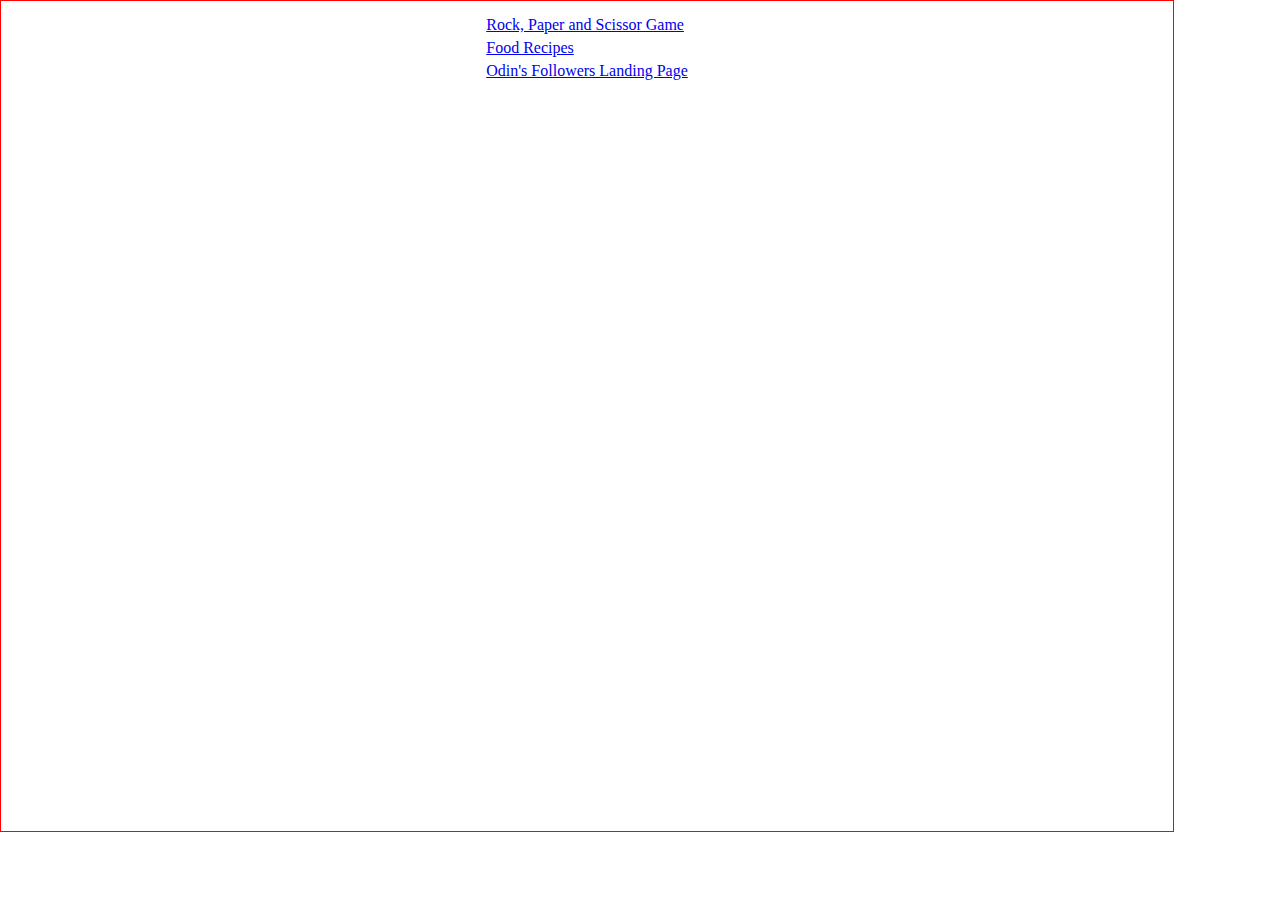
<file: index.html>
<!DOCTYPE html>
<html lang="en">
<head>
    <meta charset="UTF-8">
    <meta http-equiv="X-UA-Compatible" content="IE=edge">
    <meta name="viewport" content="width=device-width, initial-scale=1.0">
    <link rel="stylesheet" href="styles.css">
    <title>Odin Tasks</title>
</head>
<body>
    <main>
        <section class="projects">
            <a href="../rockPaperScizor/rps.html">Rock, Paper and Scissor Game</a>
            <a href="../odin-project/recipes.html">Food Recipes</a>
            <a href="../landing-page/landingpage.html">Odin's Followers Landing Page</a>
        </section>
    </main>
</body>
</html>
</file>
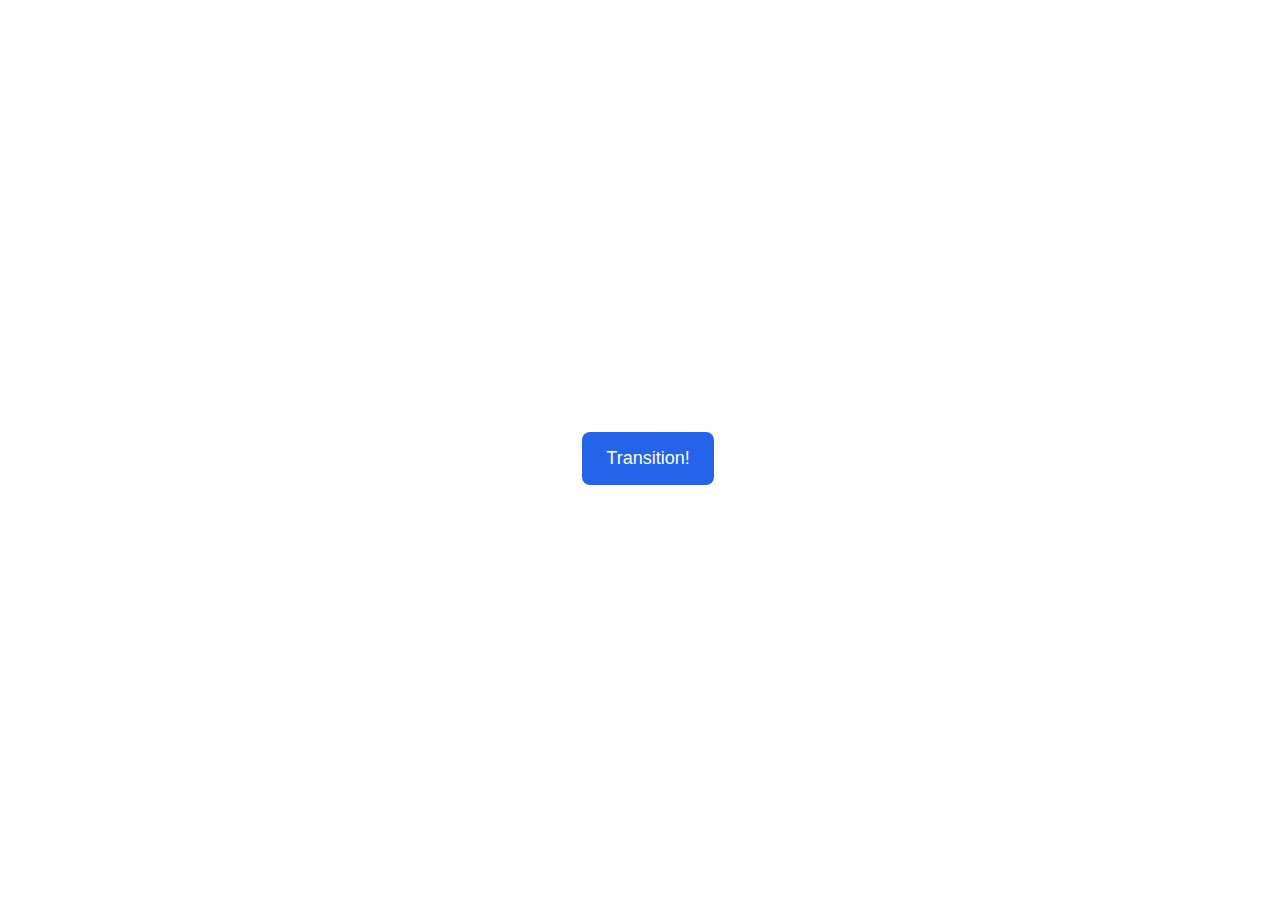
<file: css-exercises/animation/01-button-hover/index.html>
<!DOCTYPE html>
<html lang="en">
  <head>
    <meta charset="UTF-8" />
    <meta http-equiv="X-UA-Compatible" content="IE=edge" />
    <meta name="viewport" content="width=device-width, initial-scale=1.0" />
    <title>Button Hover</title>
    <link rel="stylesheet" href="style.css" />
  </head>
  <body>
    <div id="transition-container">
      <button>Transition!</button>
    </div>
  </body>
</html>
</file>
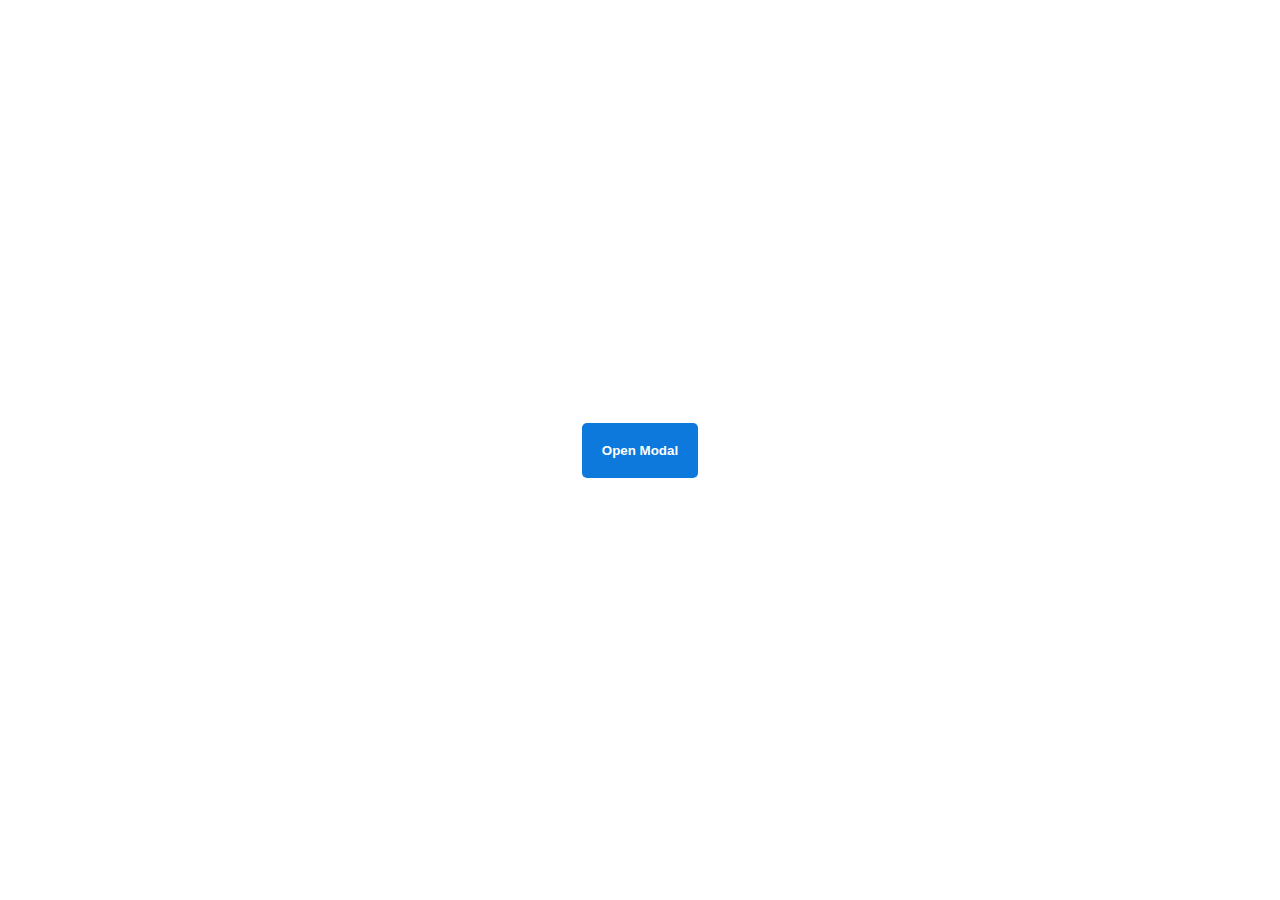
<file: css-exercises/animation/02-pop-up/index.html>
<!DOCTYPE html>
<html lang="en">
  <head>
    <meta charset="UTF-8" />
    <meta http-equiv="X-UA-Compatible" content="IE=edge" />
    <meta name="viewport" content="width=device-width, initial-scale=1.0" />
    <title>Popup</title>
    <link rel="stylesheet" href="style.css" />
  </head>
  <body>
    <div class="backdrop"></div>
    <div class="popup-modal">
      <h1>Look at me!</h1>
      <p>I'm a pop up dialog!</p>
      <button id="close-modal">Close Modal</button>
    </div>
    <div class="button-container">
      <button id="trigger-modal">Open Modal</button>
    </div>
    <script src="script.js"></script>
  </body>
</html>
</file>
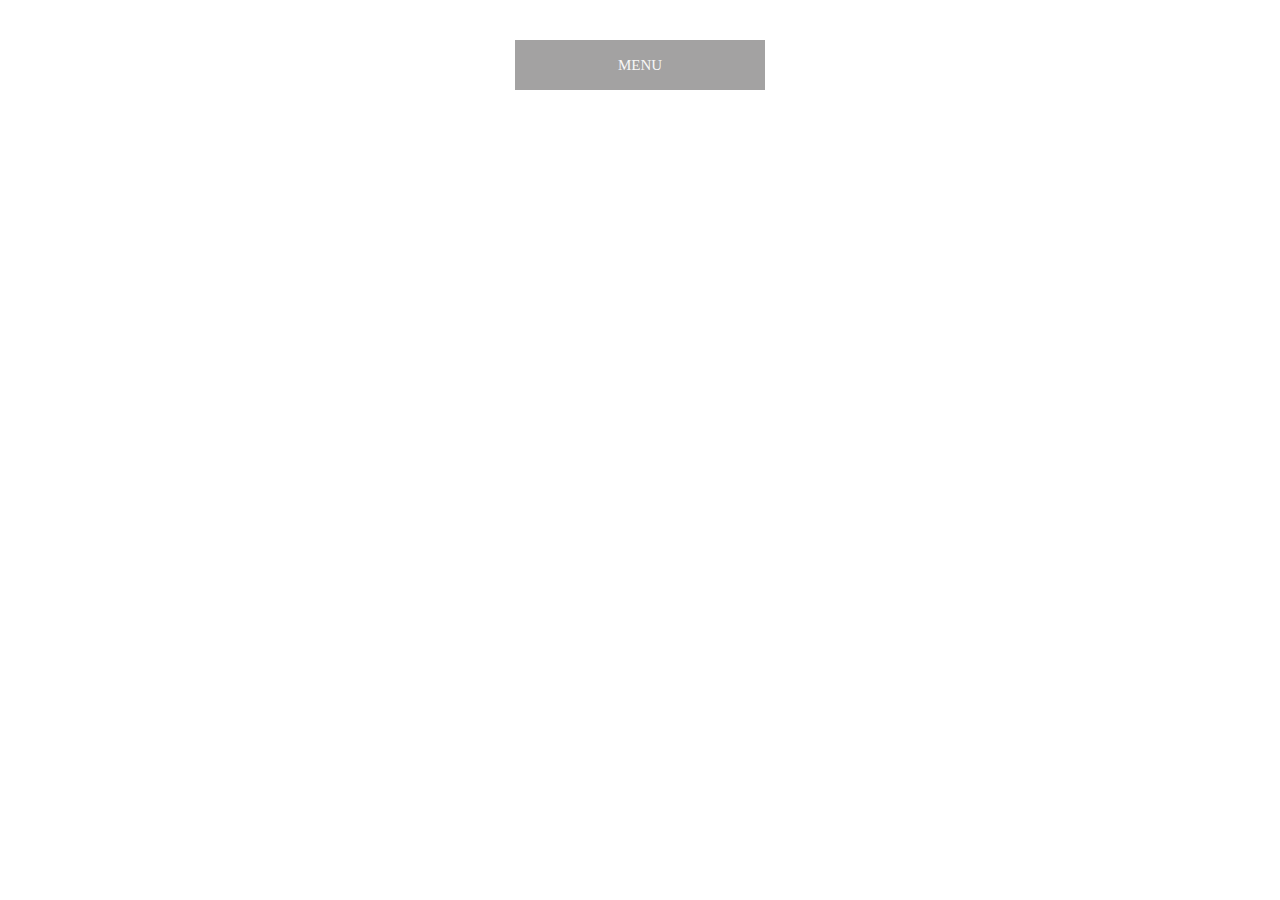
<file: css-exercises/animation/03-dropdown-menu/index.html>
<!DOCTYPE html>
<html lang="en">
  <head>
    <meta charset="UTF-8" />
    <meta http-equiv="X-UA-Compatible" content="IE=edge" />
    <meta name="viewport" content="width=device-width, initial-scale=1.0" />
    <title>Dropdown Menu</title>
    <link rel="stylesheet" href="style.css" />
  </head>
  <body>
    <div class="dropdown-container">
        <div class="menu-title">MENU</div>
        <ul class="dropdown-menu">
            <li>ITEM 1</li>
            <li>ITEM 2</li>
            <li>ITEM 3</li>
            <li>ITEM 4</li>
            <li>ITEM 5</li>
        </ul>
    </div>
    <script src="script.js"></script>
  </body>
</html>
</file>
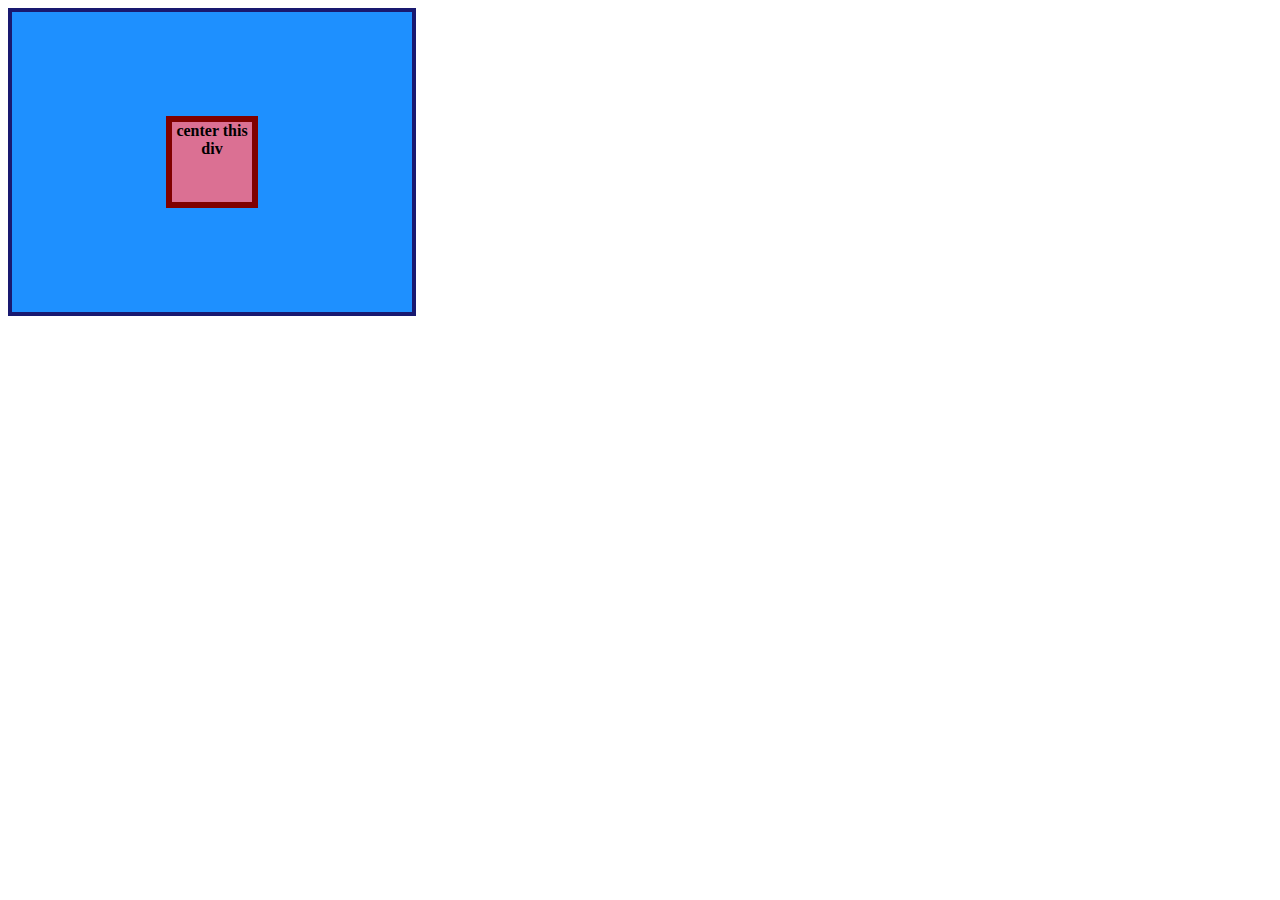
<file: css-exercises/flex/01-flex-center/index.html>
<!DOCTYPE html>
<html lang="en">
  <head>
    <meta charset="UTF-8">
    <meta http-equiv="X-UA-Compatible" content="IE=edge">
    <meta name="viewport" content="width=device-width, initial-scale=1.0">
    <title>CENTER THIS DIV</title>
    <link rel="stylesheet" href="style.css">
  </head>
  <body>
    <div class="container">
      <div class="box">center this div</div>
    </div>
  </body>
</html>
</file>
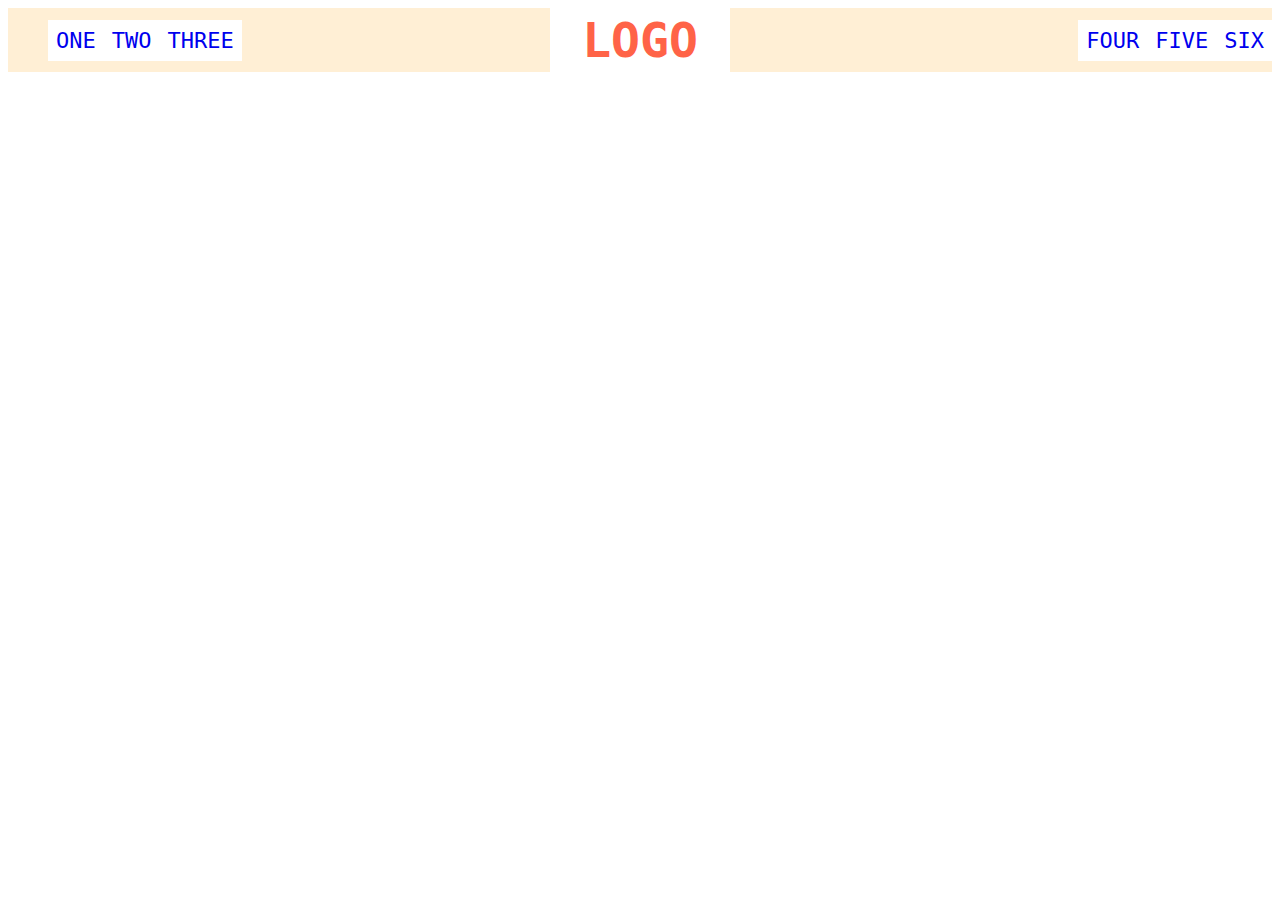
<file: css-exercises/flex/02-flex-header/index.html>
<!DOCTYPE html>
<html lang="en">
  <head>
    <meta charset="UTF-8">
    <meta http-equiv="X-UA-Compatible" content="IE=edge">
    <meta name="viewport" content="width=device-width, initial-scale=1.0">
    <title>Flex Header</title>
    <link rel="stylesheet" href="style.css">
  </head>
  <body>
    <div class="header">
      <div class="left-links">
        <ul>
          <li><a href="#">ONE</a></li>
          <li><a href="#">TWO</a></li>
          <li><a href="#">THREE</a></li>
        </ul>
      </div>
      <div class="logo">LOGO</div>
      <div class="right-links">
        <ul>
          <li><a href="#">FOUR</a></li>
          <li><a href="#">FIVE</a></li>
          <li><a href="#">SIX</a></li>
        </ul>
      </div>
    </div>
  </body>
</html>
</file>
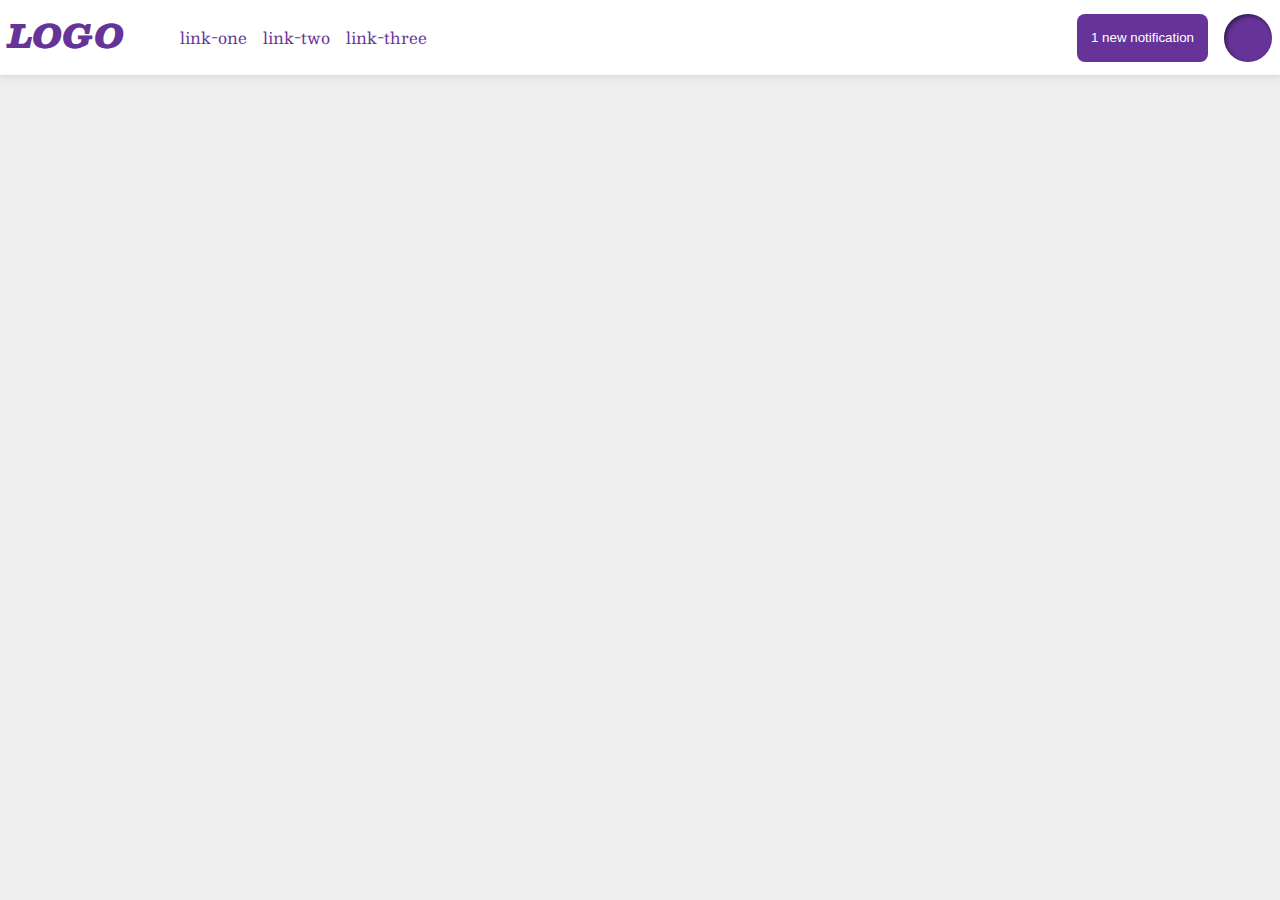
<file: css-exercises/flex/03-flex-header-2/index.html>
<!DOCTYPE html>
<html lang="en">
  <head>
    <meta charset="UTF-8">
    <meta http-equiv="X-UA-Compatible" content="IE=edge">
    <meta name="viewport" content="width=device-width, initial-scale=1.0">
    <title>Flex Header 2</title>
    <link rel="stylesheet" href="style.css">
  </head>
  <body>
    <div class="header">
      <div class="left-container">
        <div class="logo">
          LOGO
        </div>
        <ul class="links">
          <li><a href="google.com">link-one</a></li>
          <li><a href="google.com">link-two</a></li>
          <li><a href="google.com">link-three</a></li>
        </ul>
      </div>
      <div class="right-container">
        <button class="notifications">
          1 new notification
        </button>
        <div class="profile-image"></div>
      </div>
    </div>
  </body>
</html>
</file>
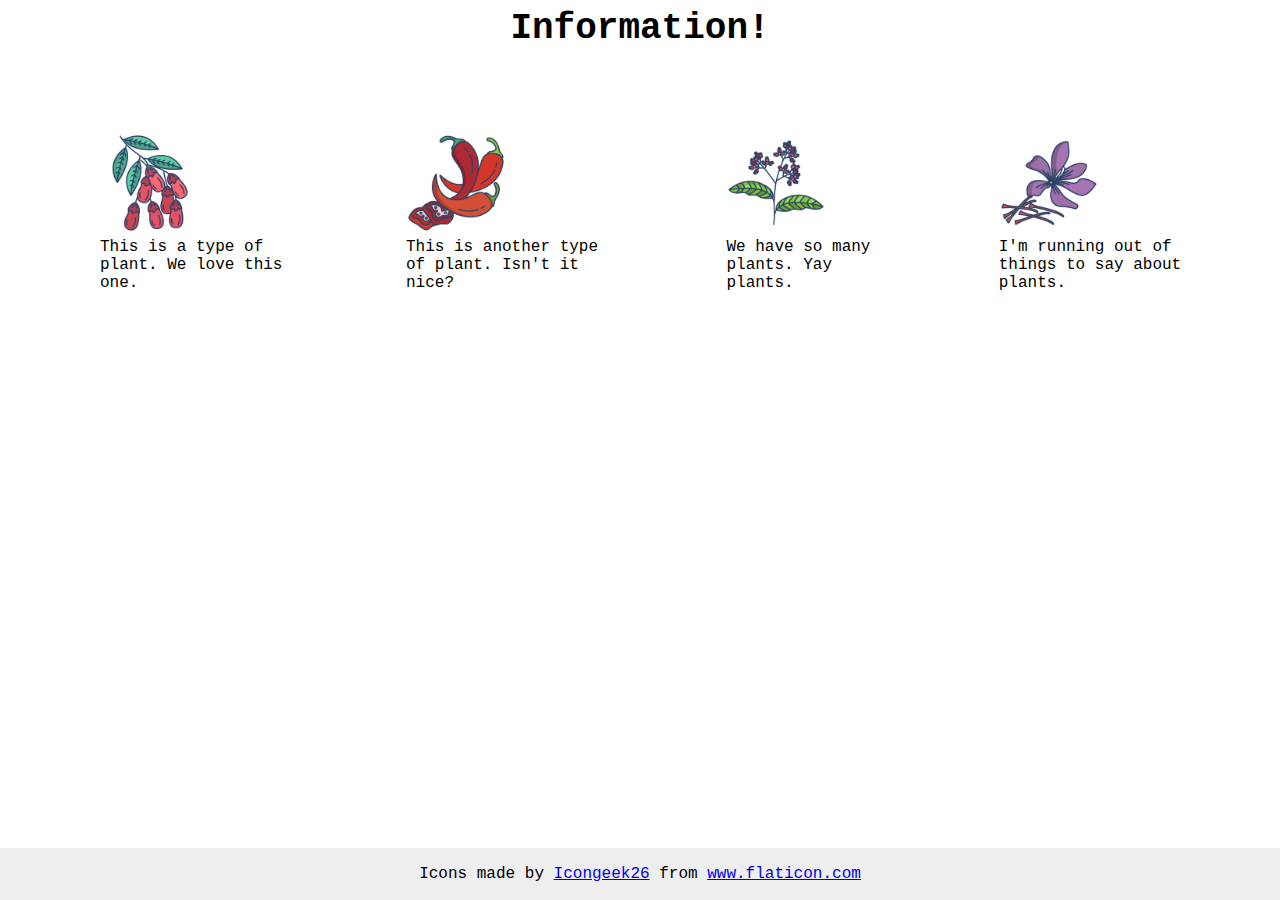
<file: css-exercises/flex/04-flex-information/index.html>
<!DOCTYPE html>
<html lang="en">
  <head>
    <meta charset="UTF-8">
    <meta http-equiv="X-UA-Compatible" content="IE=edge">
    <meta name="viewport" content="width=device-width, initial-scale=1.0">
    <title>Information</title>
    <link rel="stylesheet" href="style.css">
  </head>
  <body>
    <div class="title">Information!</div>

    <ul class="flex-container">
      <li>
        <img src="./images/barberry.png" alt="barberry">
        <div class="text">This is a type of plant. We love this one.</div>
      </li>      
      <li>
        <img src="./images/chilli.png" alt="chili">
        <div class="text">This is another type of plant. Isn't it nice?</div>
      </li>
      <li>
        <img src="./images/pepper.png" alt="pepper">
        <div class="text">We have so many plants. Yay plants.</div>
      </li>      
      <li>
        <img src="./images/saffron.png" alt="saffron">
        <div class="text">I'm running out of things to say about plants.</div>
      </li>
    </ul>

    <!-- disregard this section, it's here to give attribution to the creator of these icons -->
    <div class="footer">
      <div>Icons made by <a href="https://www.flaticon.com/authors/icongeek26" title="Icongeek26">Icongeek26</a> from <a href="https://www.flaticon.com/" title="Flaticon">www.flaticon.com</a></div>
    </div>
  </body>
</html>
</file>
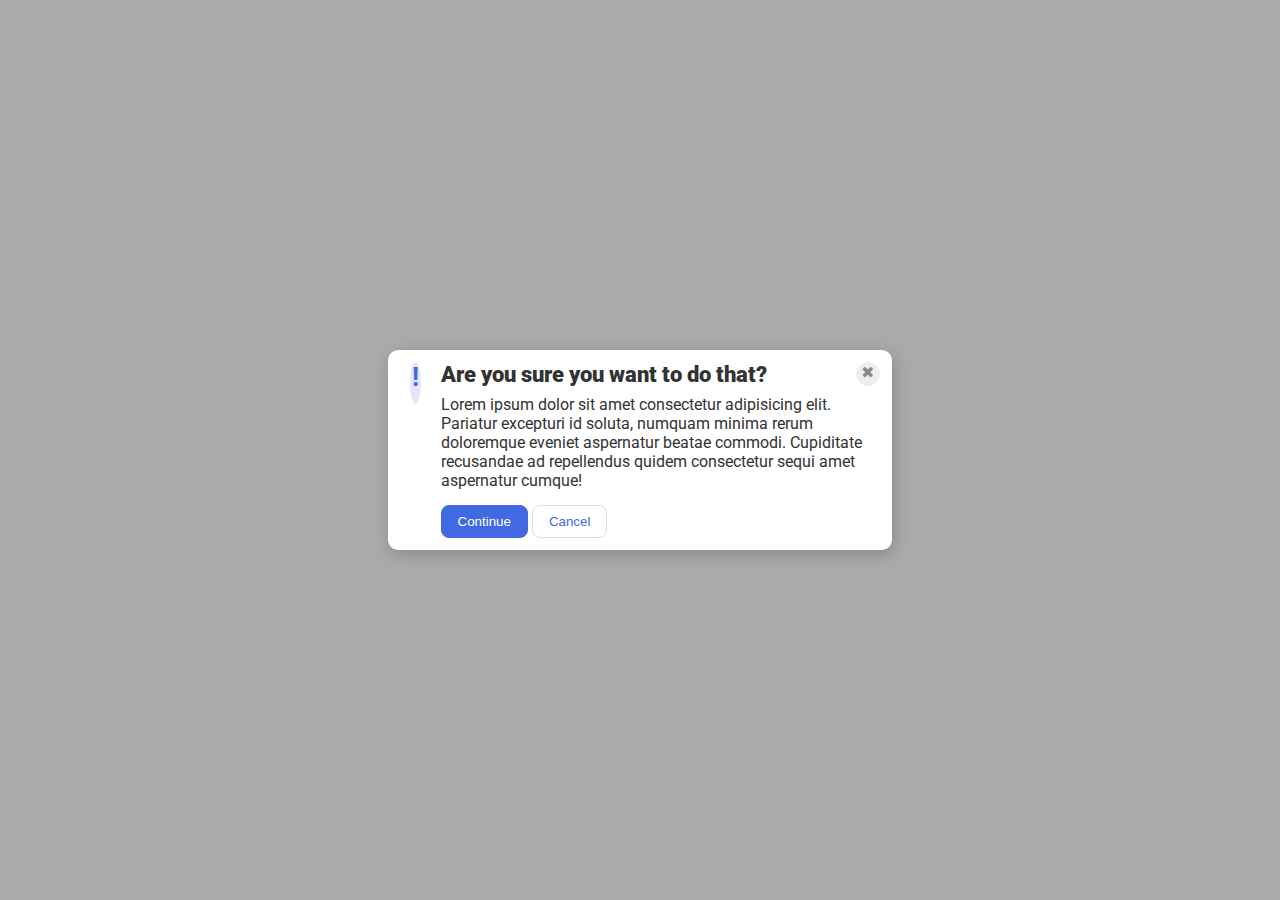
<file: css-exercises/flex/05-flex-modal/index.html>
<!DOCTYPE html>
<html lang="en">
  <head>
    <meta charset="UTF-8">
    <meta http-equiv="X-UA-Compatible" content="IE=edge">
    <meta name="viewport" content="width=device-width, initial-scale=1.0">
    <link rel="stylesheet" href="style.css">
    <title>Modal</title>
  </head>
  <body>
    <div class="modal">
      <div class="icon">!</div>
      <div class="modal-content">
        <div class="top-content">
          <div class="header">Are you sure you want to do that?</div>
          <button class="close-button">✖</button>
        </div>
        <div class="text">Lorem ipsum dolor sit amet consectetur adipisicing elit. Pariatur excepturi id soluta, numquam minima rerum doloremque eveniet aspernatur beatae commodi. Cupiditate recusandae ad repellendus quidem consectetur sequi amet aspernatur cumque!</div>
        <div class="button-action">
          <button class="continue">Continue</button>
          <button class="cancel">Cancel</button>
        </div>
      </div>
    </div>
  </body>
</html>
</file>
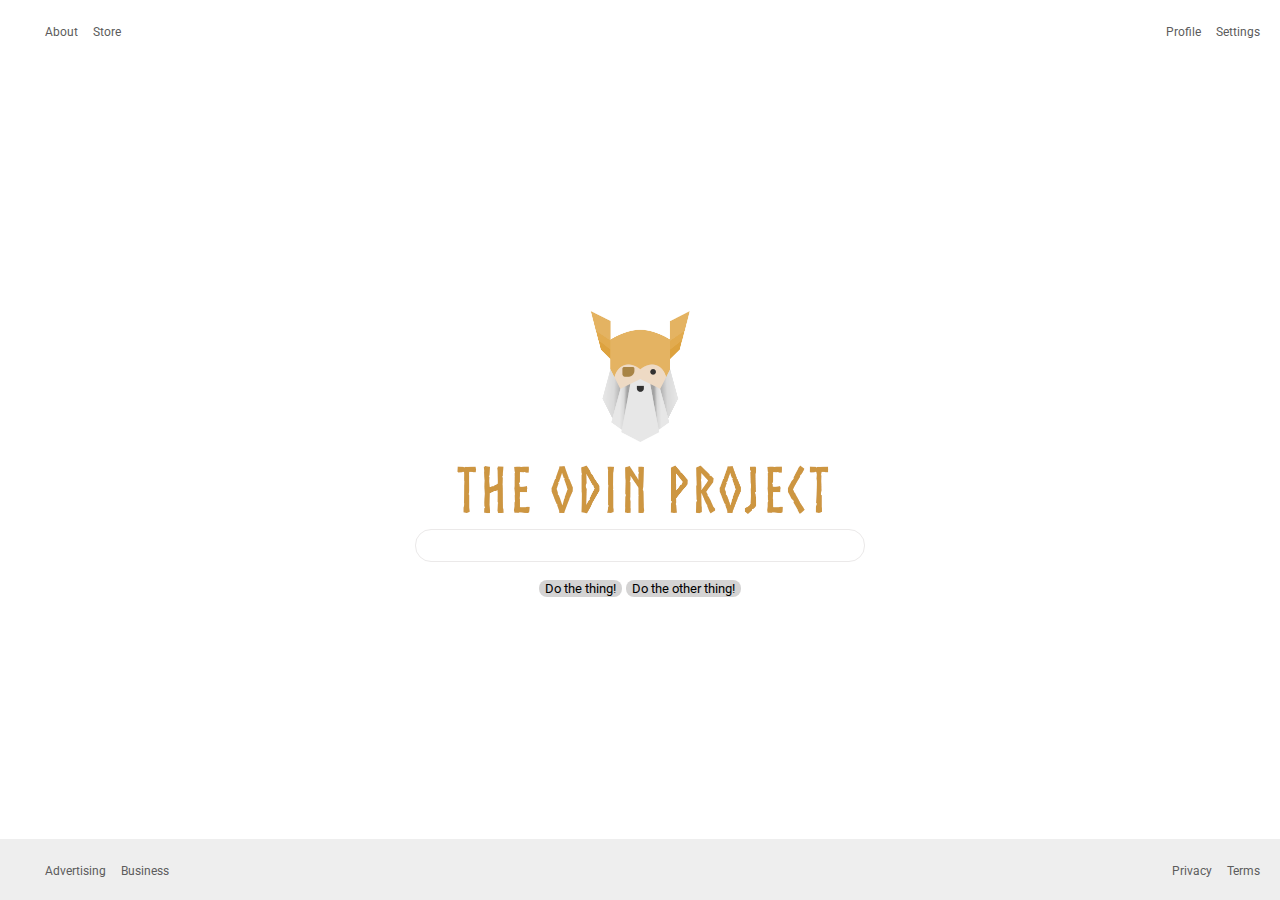
<file: css-exercises/flex/06-flex-layout/index.html>
<!DOCTYPE html>
<html lang="en">
  <head>
    <meta charset="UTF-8">
    <meta http-equiv="X-UA-Compatible" content="IE=edge">
    <meta name="viewport" content="width=device-width, initial-scale=1.0">
    <title>LAYOUT</title>
    <link rel="stylesheet" href="./style.css">
  </head>
  <body>
    <div class="header">
      <ul class="left-links">
        <li><a href="#">About</a></li>
        <li><a href="#">Store</a></li>
      </ul>
      <ul class="right-links">
        <li><a href="#">Profile</a></li>
        <li><a href="#">Settings</a></li>
      </ul>
    </div>
    <div class="content">
      <img src="./logo.png" alt="Project logo. Represents odin with the project name.">
      <div class="input">
        <input type="text">
      </div>
      <div class="buttons">
        <button>Do the thing!</button>
        <button>Do the other thing!</button>
      </div>
    </div>
    <div class="footer">
      <ul class="left-links">
        <li><a href="#">Advertising</a></li>
        <li><a href="#">Business</a></li>
      </ul>
      <ul class="right-links">
        <li><a href="#">Privacy</a></li>
        <li><a href="#">Terms</a></li>
      </ul>
    </div>
  </body>
</html>
</file>
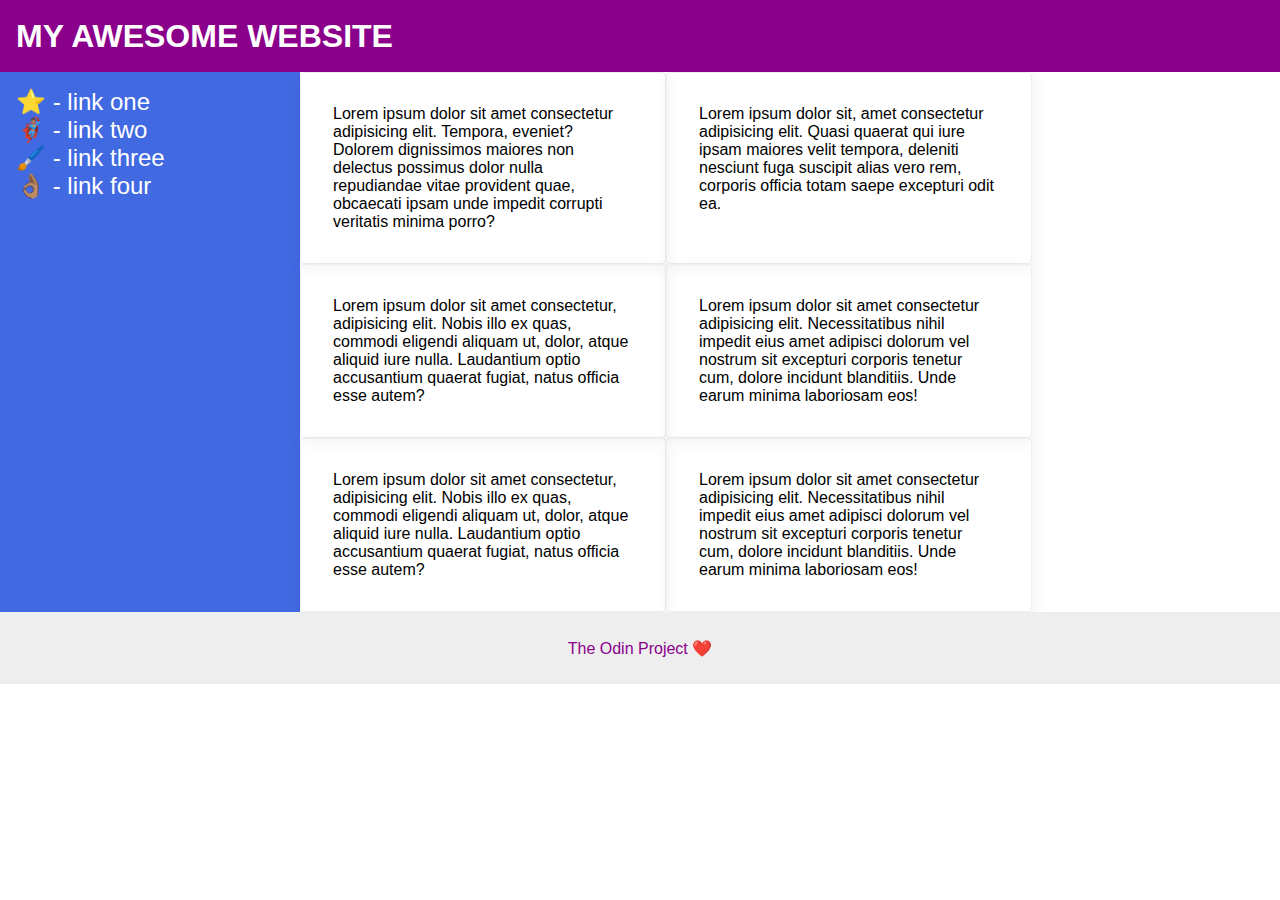
<file: css-exercises/flex/07-flex-layout-2/index.html>
<!DOCTYPE html>
<html lang="en">
  <head>
    <meta charset="UTF-8">
    <meta http-equiv="X-UA-Compatible" content="IE=edge">
    <meta name="viewport" content="width=device-width, initial-scale=1.0">
    <title>The Holy Grail</title>
    <link rel="stylesheet" href="style.css">
  </head>
  <body>
    <div class="header">
      MY AWESOME WEBSITE
    </div>
    
    <div class="content">
      <div class="sidebar">
        <ul>
          <li><a href="#">⭐ - link one</a></li>
          <li><a href="#">🦸🏽‍♂️ - link two</a></li>
          <li><a href="#">🖌️ - link three</a></li>
          <li><a href="#">👌🏽 - link four</a></li>
        </ul>
      </div>
      
      <div class="content-text">
        <div class="card">Lorem ipsum dolor sit amet consectetur adipisicing elit. Tempora, eveniet? Dolorem dignissimos maiores non delectus possimus dolor nulla repudiandae vitae provident quae, obcaecati ipsam unde impedit corrupti veritatis minima porro?</div>
        <div class="card">Lorem ipsum dolor sit, amet consectetur adipisicing elit. Quasi quaerat qui iure ipsam maiores velit tempora, deleniti nesciunt fuga suscipit alias vero rem, corporis officia totam saepe excepturi odit ea.</div>
        <div class="card">Lorem ipsum dolor sit amet consectetur, adipisicing elit. Nobis illo ex quas, commodi eligendi aliquam ut, dolor, atque aliquid iure nulla. Laudantium optio accusantium quaerat fugiat, natus officia esse autem?</div>
        <div class="card">Lorem ipsum dolor sit amet consectetur adipisicing elit. Necessitatibus nihil impedit eius amet adipisci dolorum vel nostrum sit excepturi corporis tenetur cum, dolore incidunt blanditiis. Unde earum minima laboriosam eos!</div>
        <div class="card">Lorem ipsum dolor sit amet consectetur, adipisicing elit. Nobis illo ex quas, commodi eligendi aliquam ut, dolor, atque aliquid iure nulla. Laudantium optio accusantium quaerat fugiat, natus officia esse autem?</div>
        <div class="card">Lorem ipsum dolor sit amet consectetur adipisicing elit. Necessitatibus nihil impedit eius amet adipisci dolorum vel nostrum sit excepturi corporis tenetur cum, dolore incidunt blanditiis. Unde earum minima laboriosam eos!</div>
      </div>
    </div>
    <div class="footer">
      The Odin Project ❤️
    </div>
  </body>
</html>
</file>
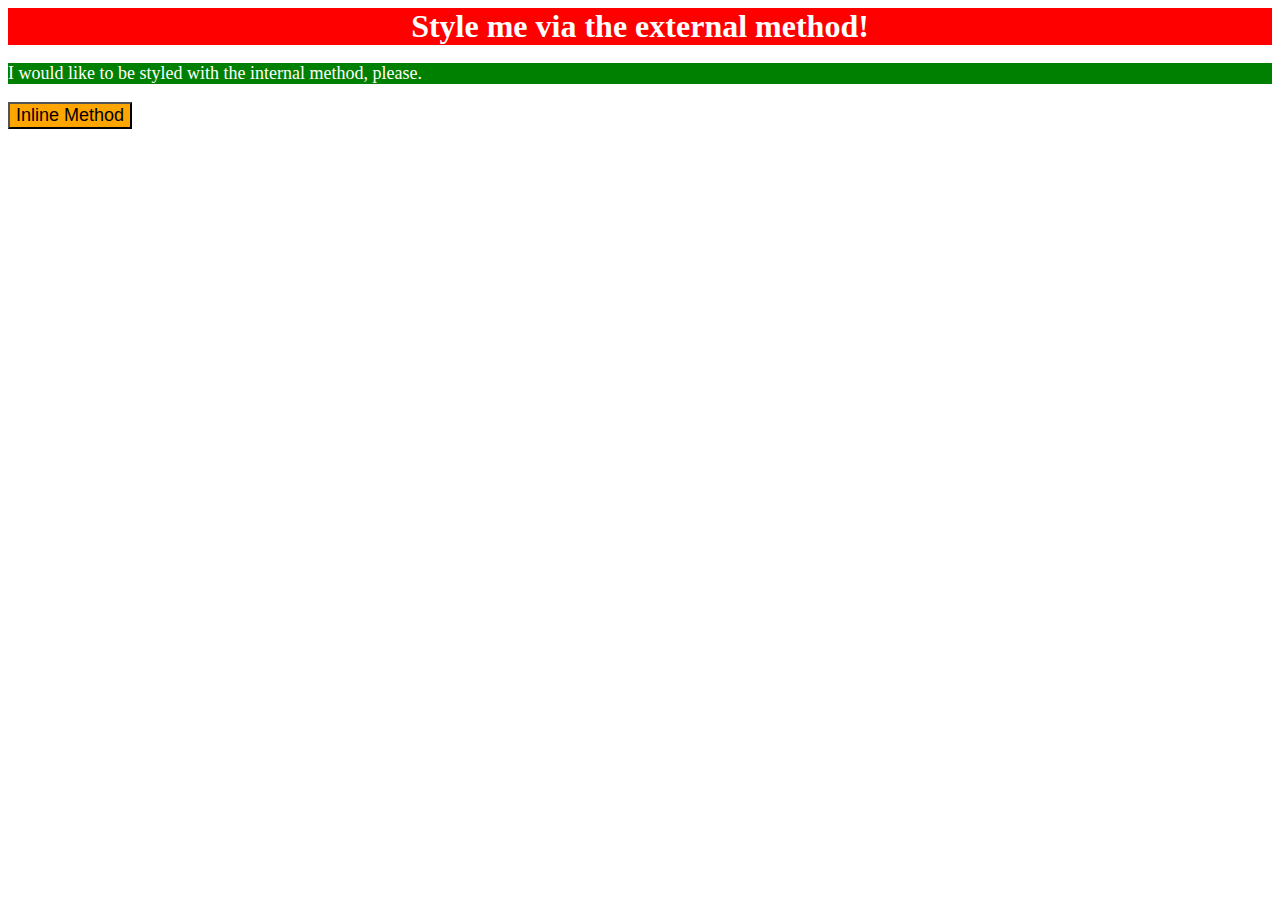
<file: css-exercises/foundations/01-css-methods/index.html>
<!DOCTYPE html>
<html lang="en">
  <head>
    <meta charset="UTF-8">
    <meta http-equiv="X-UA-Compatible" content="IE=edge">
    <meta name="viewport" content="width=device-width, initial-scale=1.0">
    <title>Methods for Adding CSS</title>
    <link rel="stylesheet" href="styles.css">
  </head>
  <body>
    <div>Style me via the external method!</div>
    <style>
      p {
        background-color: green;
        color: white;
        font-size: 18px;
      }
    </style>

    <p>I would like to be styled with the internal method, please.</p>
    
    <button style="background-color: orange; font-size: 18px;">Inline Method</button>
  </body>
</html>
</file>
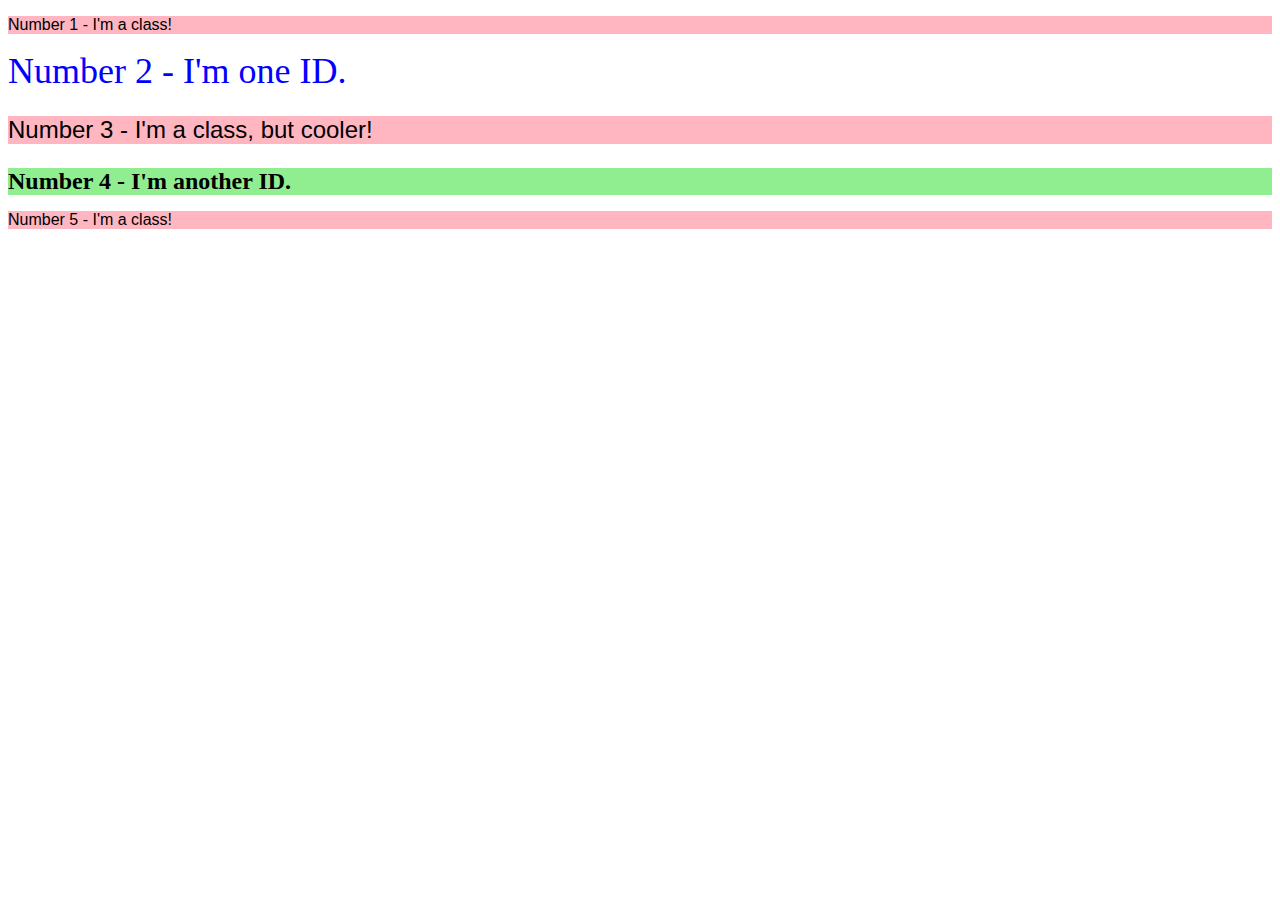
<file: css-exercises/foundations/02-class-id-selectors/index.html>
<!DOCTYPE html>
<html lang="en">
  <head>
    <meta charset="UTF-8">
    <meta http-equiv="X-UA-Compatible" content="IE=edge">
    <meta name="viewport" content="width=device-width, initial-scale=1.0">
    <title>Class and ID Selectors</title>
    <link rel="stylesheet" href="style.css">
  </head>
  <body>
    <p class="odd">Number 1 - I'm a class!</p>
    <div id="even2">Number 2 - I'm one ID.</div>
    <p class="odd bigger">Number 3 - I'm a class, but cooler!</p>
    <div id="even4">Number 4 - I'm another ID.</div>
    <p class="odd">Number 5 - I'm a class!</p>
  </body>
</html>
</file>
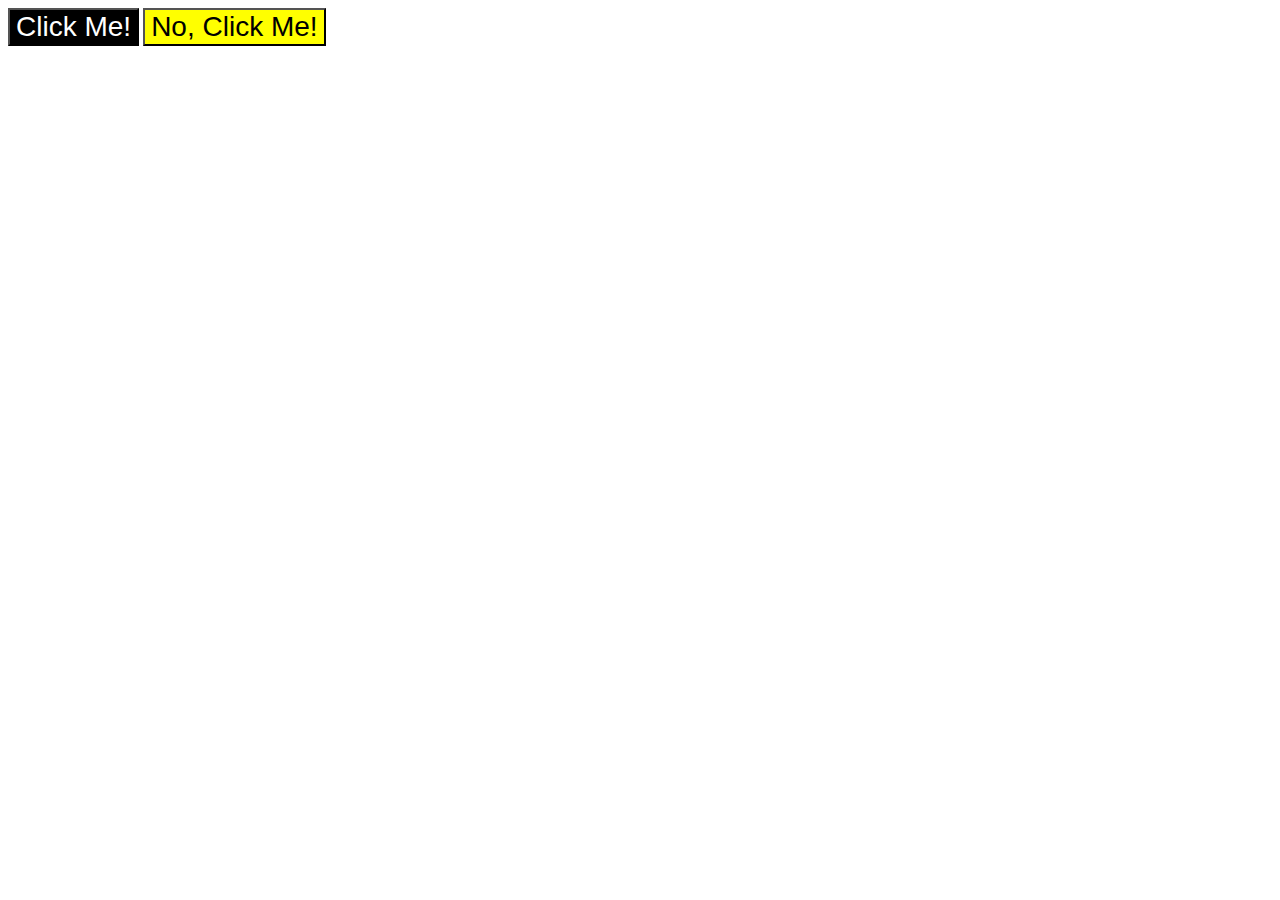
<file: css-exercises/foundations/03-grouping-selectors/index.html>
<!DOCTYPE html>
<html lang="en">
  <head>
    <meta charset="UTF-8">
    <meta http-equiv="X-UA-Compatible" content="IE=edge">
    <meta name="viewport" content="width=device-width, initial-scale=1.0">
    <title>Grouping Selectors</title>
    <link rel="stylesheet" href="style.css">
  </head>
  <body>
    <button class="click true">Click Me!</button>
    <button class="click false">No, Click Me!</button>
  </body>
</html>
</file>
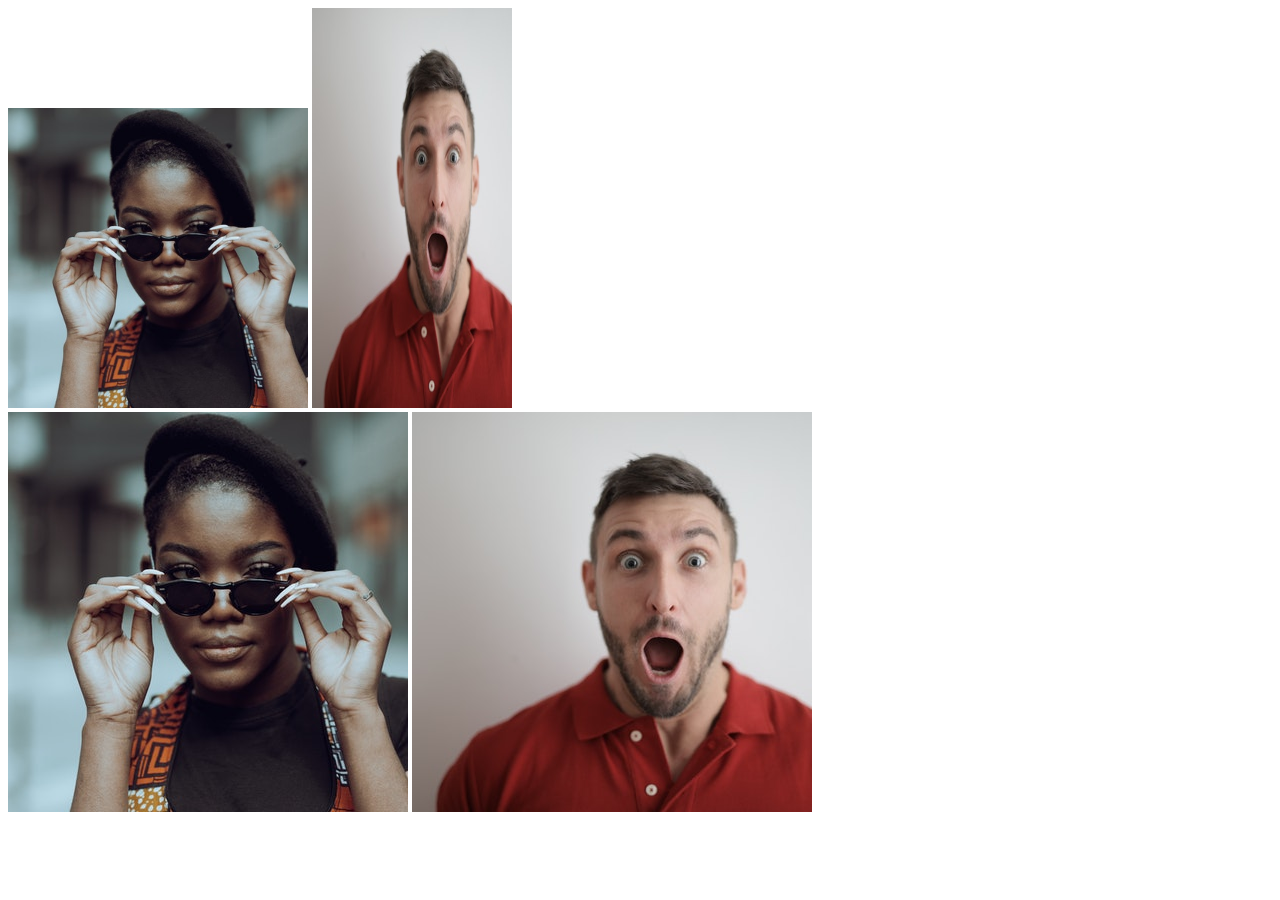
<file: css-exercises/foundations/04-chaining-selectors/index.html>
<!DOCTYPE html>
<html lang="en">
  <head>
    <meta charset="UTF-8">
    <meta http-equiv="X-UA-Compatible" content="IE=edge">
    <meta name="viewport" content="width=device-width, initial-scale=1.0">
    <title>Chaining Selectors</title>
    <link rel="stylesheet" href="style.css">
  </head>
  <body>
    <!-- Use the classes BELOW this line -->
    <div>
      <img class="avatar proportioned" src="./pexels-katho-mutodo-8434791.jpg" alt="Woman with glasses">
      <img class="avatar distorted" src="./pexels-andrea-piacquadio-3777931.jpg" alt="Man with surprised expression">
    </div>
    <!-- Use the classes ABOVE this line -->
    <div>
      <img class="original proportioned" src="./pexels-katho-mutodo-8434791.jpg" alt="Woman with glasses">
      <img class="original distorted" src="./pexels-andrea-piacquadio-3777931.jpg" alt="Man with surprised expression">
    </div>
  </body>
</html>
</file>
<file: styles.css>
* {
    margin: 0;
    padding: 0;
}

main {
    border: 1px solid red;
    width: 90%;
    height: 90vh;
    padding: 10px;
    display: flex;
    flex-direction: column;
    justify-content: flex-start;
    align-items: center;
}

a {
    margin: 5px;
    display: block;
}
</file>
<file: css-exercises/animation/01-button-hover/style.css>
#transition-container {
  width: 100vw;
  height: 100vh;
  display: flex;
  flex-direction: column;
  justify-content: center;
  align-items: center;
  font-family: Arial, sans-serif;
}

button {
  border-radius: 8px;
  border: none;
  background-color: #2563eb;
  color: white;
  font-size: 18px;
  padding: 16px 24px;
  text-align: center;
}
</file>
<file: css-exercises/animation/02-pop-up/style.css>
* {
  padding: 0;
  margin: 0;
}

body {
  overflow: hidden;
}

.button-container {
  width: 100vw;
  height: 100vh;
  background-color: #ffffff;
  opacity: 100%;
  display: flex;
  align-items: center;
  justify-content: center;
}

button {
  padding: 20px;
  color: #ffffff;
  background-color: #0e79dd;
  border: none;
  border-radius: 5px;
  font-weight: 600;
}

.popup-modal {
  padding: 32px 64px;
  background-color: white;
  border: 1px solid black;
  border-radius: 10px;
  position: fixed;
  top: 50%;
  left: 50%;
  transform-origin: center;
  transform: translate(-50%, -50%);
  pointer-events: none;
  opacity: 0%;
  text-align: center;
}

.popup-modal p {
  margin-bottom: 24px;
}

.backdrop {
  pointer-events: none;
  position: fixed;
  inset: 0;
  background: #000;
  opacity: 0%;
}

.popup-modal.show {
  opacity: 100%;
  pointer-events: all;
}

.backdrop.show {
  opacity: 30%;
}
</file>
<file: css-exercises/animation/03-dropdown-menu/style.css>
.dropdown-container {
  max-width: 250px;
  margin: 40px auto;
  text-align: center;
  line-height: 50px;
  font-size: 15px;
  color: rgb(247, 247, 247);
  cursor: pointer;
}

.menu-title {
  background-color: rgb(163, 162, 162);
}

.dropdown-menu {
  list-style: none;
  padding: 0;
  margin: 0;
  background-color: rgb(99, 97, 97);

  display: none;
}

ul.dropdown-menu li:hover {
  background: rgb(47, 46, 46);
}

.visible {
  display: block;
}
</file>
<file: css-exercises/flex/01-flex-center/style.css>
.container {
  background: dodgerblue;
  border: 4px solid midnightblue;
  width: 400px;
  height: 300px;
  display: flex;
  justify-content: center;
  align-items: center;
}

.box {
  background: palevioletred;
  font-weight: bold;
  text-align: center;
  border: 6px solid maroon;
  width: 80px;
  height: 80px;
}
</file>
<file: css-exercises/flex/02-flex-header/style.css>
.header  {
  font-family: monospace;
  background: papayawhip;
  display: flex;
  justify-content: space-between;
  align-items: center;
}

.logo {
  font-size: 48px;
  font-weight: 900;
  color: tomato;
  background: white;
  padding: 4px 32px;
}

ul {
  /* this removes the dots on the list items*/
  list-style-type: none;
  display: flex;
}

a {
  font-size: 22px;
  background: white;
  padding: 8px;
  /* this removes the line under the links */
  text-decoration: none;
}
</file>
<file: css-exercises/flex/03-flex-header-2/style.css>
/* this is some magical font-importing.  
you'll learn about it later. */
@import url('https://fonts.googleapis.com/css2?family=Besley:ital,wght@0,400;1,900&display=swap');

body {
  margin: 0;
  background: #eee;
  font-family: Besley, serif;
}

.header {
  background: white;
  border-bottom: 1px solid #ddd;
  padding: 8px;
  box-shadow: 0 0 8px rgba(0,0,0,.1);
  display: flex;
  justify-content: space-between;
  align-items: center;
}

.right-container,
.left-container {
  display: flex;
}

.profile-image {
  background: rebeccapurple;
  box-shadow: inset 2px 2px 4px rgba(0,0,0,.5);
  border-radius: 50%;
  width: 48px;
  height: 48px;
}

.logo {
  color: rebeccapurple;
  font-size: 32px;
  font-weight: 900;
  font-style: italic;
  margin-right: 16px;
}

button {
  border: none;
  border-radius: 8px;
  background: rebeccapurple;
  color: white;
  padding: 8px 14px;
  margin-right: 16px;
}

a {
  /* this removes the line under our links */
  text-decoration: none;
  color: rebeccapurple;
  margin-right: 16px;
}

ul {
  list-style-type: none;
  display: flex;
  justify-content: space-around;
}
</file>
<file: css-exercises/flex/04-flex-information/style.css>
body {
  font-family: 'Courier New', Courier, monospace;
}

img {
  width: 100px;
  height: 100px;
}

.title {
  font-size: 36px;
  font-weight: 900;
  display: flex;
  justify-content: center;
  margin-bottom: 32px;
}

.flex-container {
  display: flex;
  justify-content: space-around;
}

ul {
  list-style-type: none;
}

li {
  flex: auto;
  margin: 52px;
}

/* do not edit this footer */
.footer {
  position: fixed;
  bottom: 0;
  left: 0;
  right: 0;
  height: 52px;
  display: flex;
  align-items: center;
  justify-content: center;
  background: #eee;
}
</file>
<file: css-exercises/flex/05-flex-modal/style.css>
@import url('https://fonts.googleapis.com/css2?family=Roboto:wght@400;700&display=swap');

html, body {
  height: 100%;
}

body {
  font-family: Roboto, sans-serif;
  margin: 0;
  background: #aaa;
  color: #333;
  /* I'll give you this one for free lol */
  display: flex;
  align-items: center;
  justify-content: center;
}

.modal {
  background: white;
  width: 480px;
  border-radius: 10px;
  box-shadow: 2px 4px 16px rgba(0,0,0,.2);
  display: flex;
  justify-content: space-around;
  align-items: flex-start;
  padding: 12px;
}

.icon {
  color: royalblue;
  font-size: 26px;
  font-weight: 700;
  background: lavender;
  width: 42px;
  height: 42px;
  border-radius: 50%;
  display: flex;
  align-items: flex-start;
  justify-content: center;
  margin-right: 10px;
  margin-left: 10px;
}

.modal-content {
  margin-left: 10px;
  display: flex;
  flex-direction: column;
}

.button-action {
  margin-top: 15px;
}

.header {
  font-weight: 900;
  margin-bottom: 8px;
  font-size: 22px;
}

.close-button {
  background: #eee;
  border-radius: 50%;
  color: #888;
  font-weight: 400;
  font-size: 16px;
  height: 24px;
  width: 24px;
  display: flex;
  align-items: flex-start;
  justify-content: center;
  border: 1px solid #eee;
  padding: 0;
}

button {
  cursor: pointer;
  padding: 8px 16px;
  border-radius: 8px;
}

button.continue {
  background: royalblue;
  border: 1px solid royalblue;
  color: white;
}

button.cancel {
  background: white;
  border: 1px solid #ddd;
  color: royalblue;
}

.top-content {
  display: flex;
  justify-content: space-between;
}
</file>
<file: css-exercises/flex/06-flex-layout/style.css>
@import url('https://fonts.googleapis.com/css2?family=Roboto:wght@400;700&display=swap');

body {
  height: 100vh;
  margin: 0;
  overflow: hidden;
  font-family: Roboto, sans-serif;
  display: flex;
  flex-direction: column;
  justify-content: space-between;
}

a {
  text-decoration: none;
  color: rgb(92, 92, 92);
  font-size: 12px;
}

img {
  width: 600px;
}

button {
  font-family: Roboto, sans-serif;
  border: none;
  border-radius: 8px;
  background: rgb(212, 211, 211);
}

input {
  border: 1px solid rgb(235, 233, 233);
  border-radius: 16px;
  padding: 8px 24px;
  width: 400px;
  margin-bottom: 16px;
}

ul {
  list-style-type: none;
}

li {
  margin-right: 15px;
}

.header {
  display: flex;
  justify-content: space-between;
  padding: 5px;
}

.content {
  display: flex;
  flex-direction: column;
  align-items: center;
}

.footer {
  display: flex;
  justify-content: space-between;
  padding: 5px;
  background-color: #eeeeee;
}

.left-links,
.right-links {
  display: flex;
}
</file>
<file: css-exercises/flex/07-flex-layout-2/style.css>
body {
  font-family: -apple-system, BlinkMacSystemFont, 'Segoe UI', Roboto, Oxygen, Ubuntu, Cantarell, 'Open Sans', 'Helvetica Neue', sans-serif;
  margin: 0;
  min-height: 100vh;
  display: flex;
  flex-direction: column;
}

.header {
  height: 72px;
  background: darkmagenta;
  color: white;
  font-size: 32px;
  padding-left: 16px;
  display: flex;
  align-items: center;
  font-weight: 900;
}

.footer {
  height: 72px;
  background: #eee;
  color: darkmagenta;
  display: flex;
  justify-content: center;
  align-items: center;
}

.content {
  display: flex;
}

.sidebar {
  width: 300px;
  background: royalblue;
  box-sizing: border-box;
  padding: 16px;
  display: flex;
  flex-direction: column;
  flex-shrink: 0;
}

.sidebar ul {
  list-style-type: none;
  margin: 0px;
  padding: 0px;
}

.sidebar a {
  font-size: 24px;
  color: white;
  text-decoration: none;
}

.content-text {
  display: flex;
  flex-wrap: wrap;
}

.card {
  padding: 32px;
  border: 1px solid #eee;
  box-shadow: 2px 4px 16px rgba(0,0,0,.06);
  border-radius: 4px;
  width: 300px;
}
</file>
<file: css-exercises/foundations/01-css-methods/styles.css>
div {
    background-color: red;
    color: white;
    font-size: 32px;
    text-align: center;
    font-weight: 700;
}
</file>
<file: css-exercises/foundations/02-class-id-selectors/style.css>
.odd {
    background-color: lightpink;
    font-family: Verdana, Geneva, sans-serif;
}

#even2 {
    color: blue;
    font-size: 36px;
}

.odd.bigger {
    font-size: 24px;
}

#even4 {
    background-color: lightgreen;
    font-size: 24px;
    font-weight: bold;
}
</file>
<file: css-exercises/foundations/03-grouping-selectors/style.css>
.click {
    font-size: 28px;
    font-family: Helvetica, 'Times New Roman', sans-serif;
}

.false {
    background-color: yellow;
}

.true {
    background-color: black;
    color: white;
}
</file>
<file: css-exercises/foundations/04-chaining-selectors/style.css>
.avatar.proportioned {
    width: 300px;;
}

.avatar.distorted {
    width: 200px;
    height: 400px;
}
</file>
